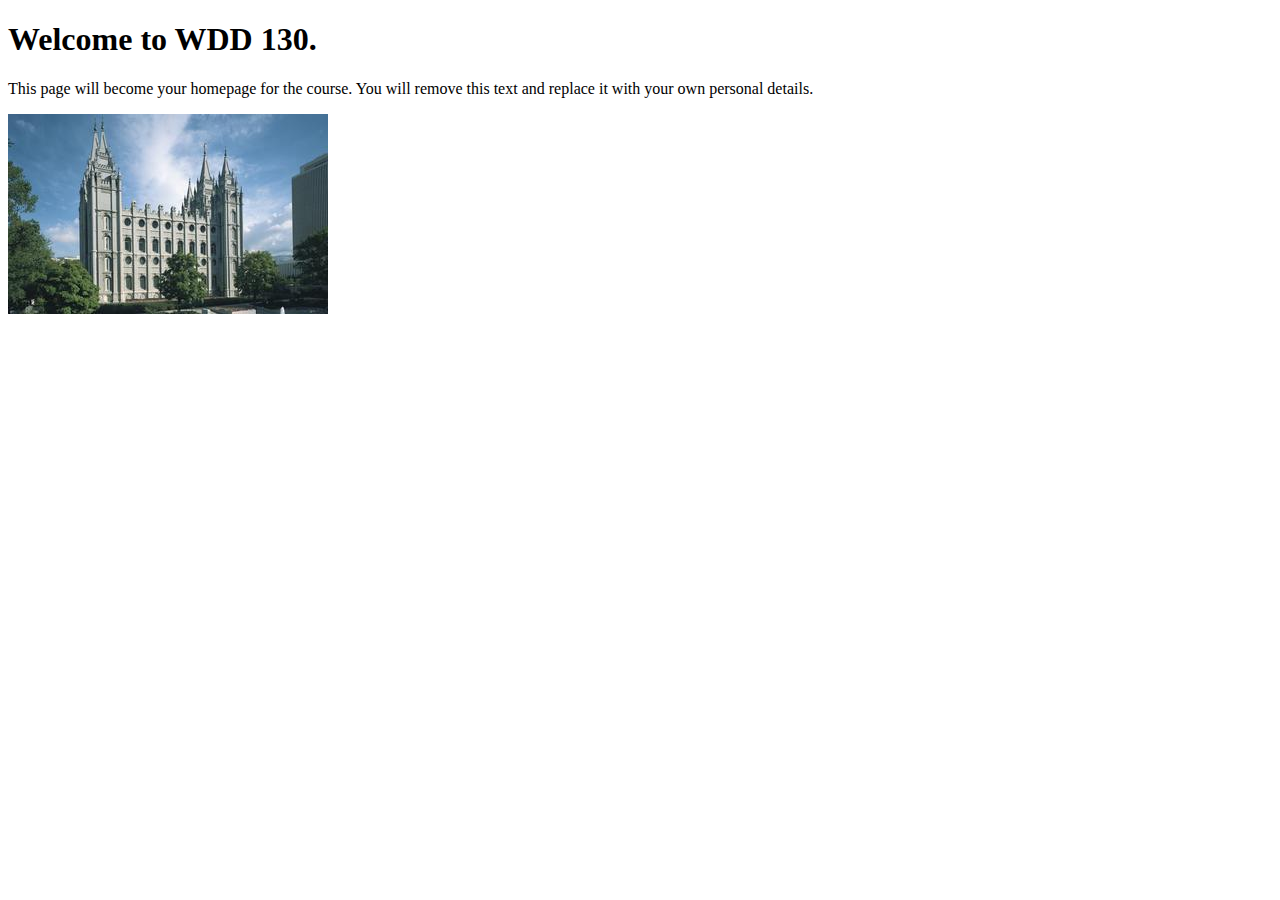
<file: index.html>
<!DOCTYPE html>
<html lang="en">
<head>
    <meta charset="UTF-8">
    <meta name="viewport" content="width=device-width, initial-scale=1.0">
    <title>WDD 130 | Personal Homepage</title>
</head>
<body>
    <h1>Welcome to WDD 130.</h1>
    <p>This page will become your homepage for the course. You will remove this text and replace it with your own personal details.</p>

    <img src="images/salt-lake-temple.jpg" alt="The Salt Lake Temple.">
</body>
</html>
</file>
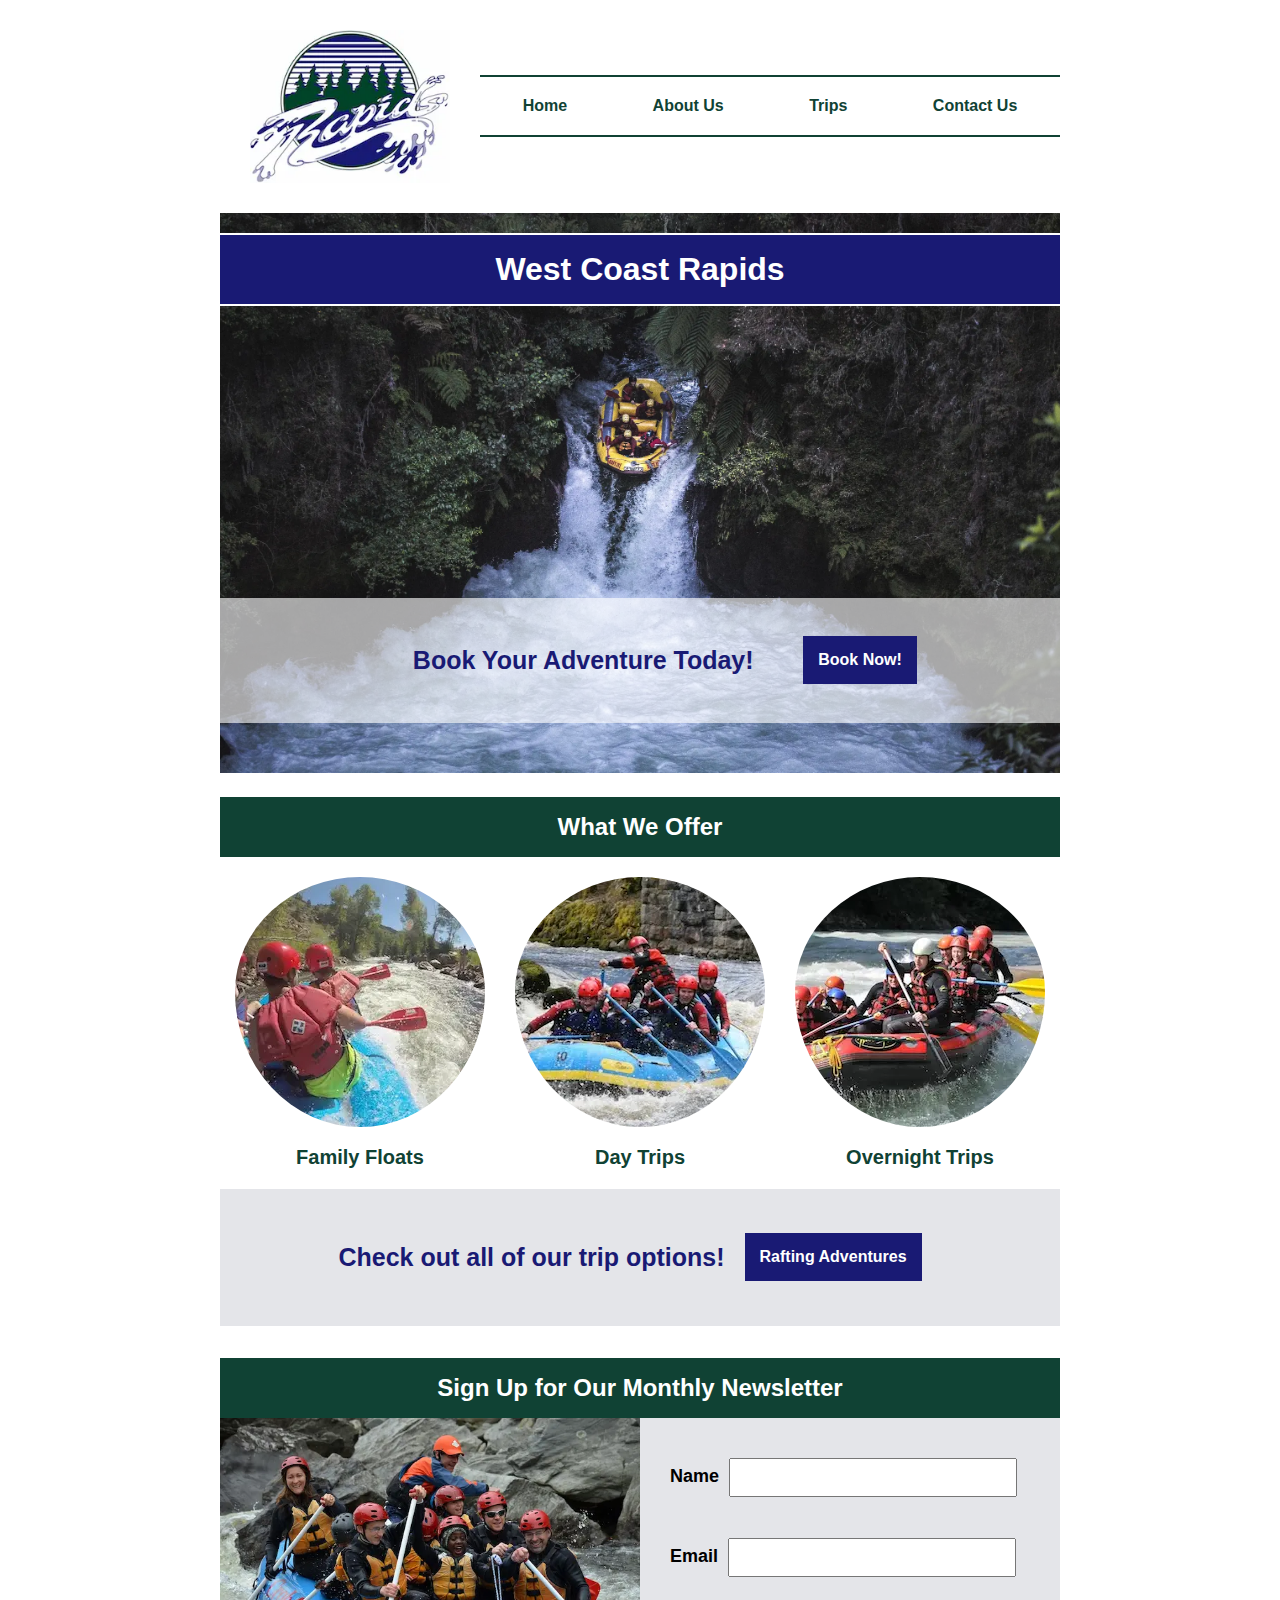
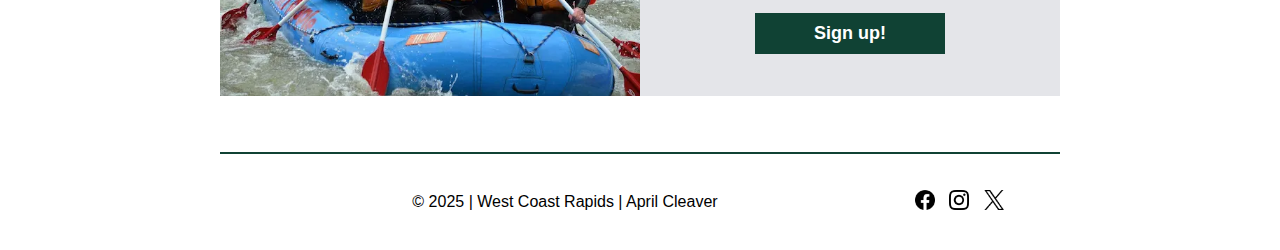
<file: wwr/index.html>
<!DOCTYPE html>
<html lang="en">

<head>
    <meta charset="UTF-8">
    <meta name="viewport" content="width=device-width, initial-scale=1.0">
    <title>West Coast Rapids</title>
    <meta name="description"
        content="Home Page for West Coast Rapids, a fictitious company created for a WDD130 project at BYU-Idaho.">
    <meta name="author" content="April Cleaver">
    <link rel="stylesheet" href="styles/rafting.css">
</head>

<body>
    <header>
        <img src="images/z-rapids-trees.webp" alt="West Coast Rapids logo">
        <nav>
            <ul>
                <li><a href="index.html">Home</a></li>
                <li><a href="about.html">About Us</a></li>
                <li><a href="trips.html">Trips</a></li>
                <li><a href="contact.html">Contact Us</a></li>
            </ul>
        </nav>
    </header>
    <main>
        <div class="hero">
            <img src="images/home-hero.webp" alt="A birdseye view of people whitewater rafting">
            <h1>West Coast Rapids</h1>
            <div class="booking">
                <p>Book Your Adventure Today!</p>
                <a class="button" href="contact.html">Book Now!</a>
            </div>
        </div>
        <section class="offerings">
            <h2>What We Offer</h2>
            <figure>
                <a href="trips.html"><img src="images/home-2.webp" alt="Book a family friendly rafting adventure"></a>
                <figcaption>Family Floats</figcaption>
            </figure>
            <figure>
                <a href="trips.html"><img src="images/home-3.webp" alt="Book a day trip"></a>
                <figcaption>Day Trips</figcaption>
            </figure>
            <figure>
                <a href="trips.html"><img src="images/home-4.webp" alt="Book an overnight rafting trip"></a>
                <figcaption>Overnight Trips</figcaption>
            </figure>
            <div class="trips">
                <p>Check out all of our trip options!</p>
                <a class="button" href="trips.html">Rafting Adventures</a>
            </div>
        </section>
        <section class="newsletter">
            <h2>Sign Up for Our Monthly Newsletter</h2>
            <img src="images/home-1.webp" alt="North Umpqua River, Oregon">
            <div class="form">
                <fieldset>
                    <label class="bold" for="name">Name<input type="text" name="name" id="name"></label>
                </fieldset>
                <fieldset>
                    <label class="bold" for="email">Email<input type="email" name="email" id="email"></label>
                </fieldset>
                <button type="submit">Sign up!</button>
            </div>
        </section>
    </main>
    <footer>
        <p>© 2025 | West Coast Rapids | April Cleaver</p>
        <nav class="socialmedia">
            <a href="https://facebook.com" target="blank"><img src="images/facebook-icon.png" alt="facebook icon"></a>
            <a href="https://instagram.com" target="blank"><img src="images/instagram-icon.png"
                    alt="instagram icon"></a>
            <a href="https://x.com" target="blank"><img src="images/x-icon.png" alt="x (formerly twitter) icon"></a>
        </nav>
    </footer>
</body>

</html>
</file>
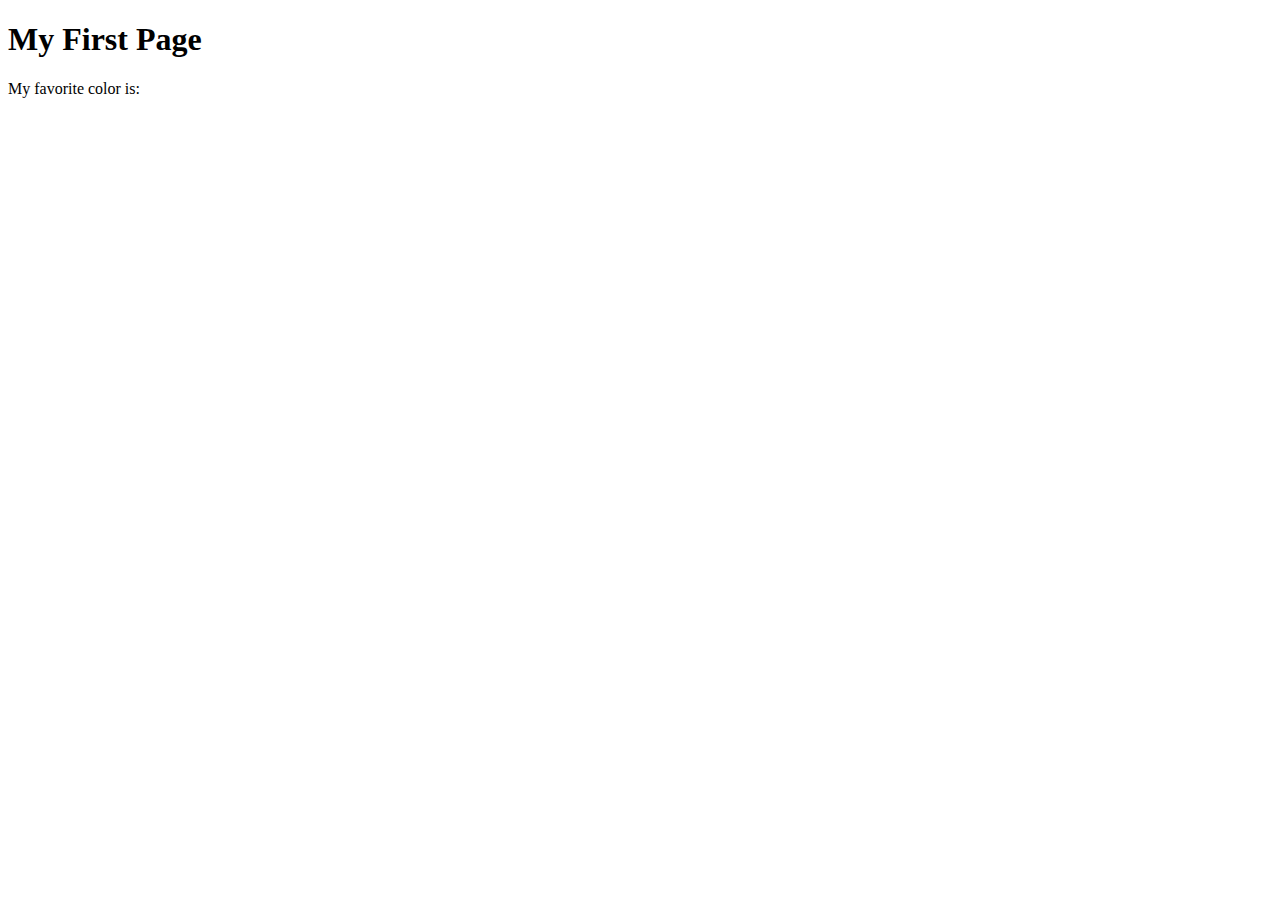
<file: week01/first-page.html>
<!DOCTYPE html>
<html lang="en">
<head>
    <meta charset="UTF-8">
    <meta name="viewport" content="width=device-width, initial-scale=1.0">
    <title>My First Page</title>
</head>
<body>
    <h1>My First Page</h1>
    <p>My favorite color is: </p>
</body>
</html>
</file>
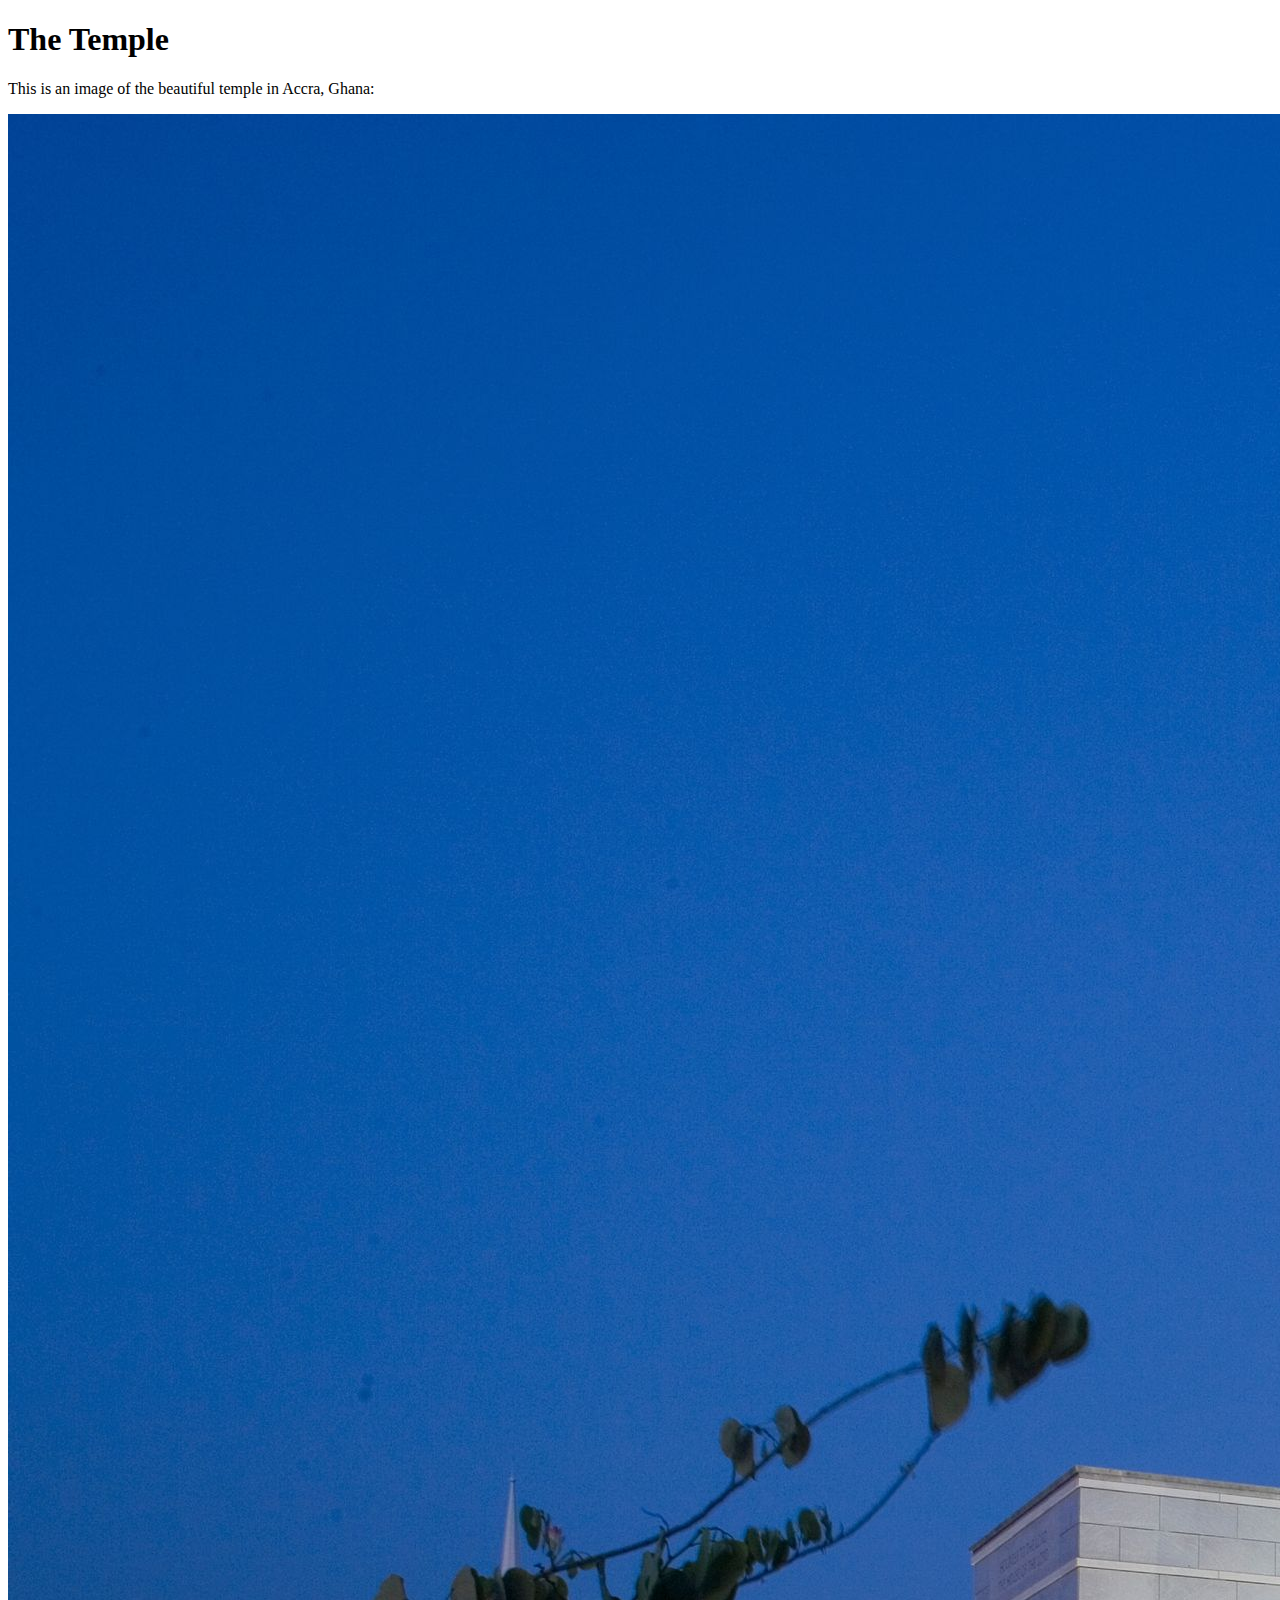
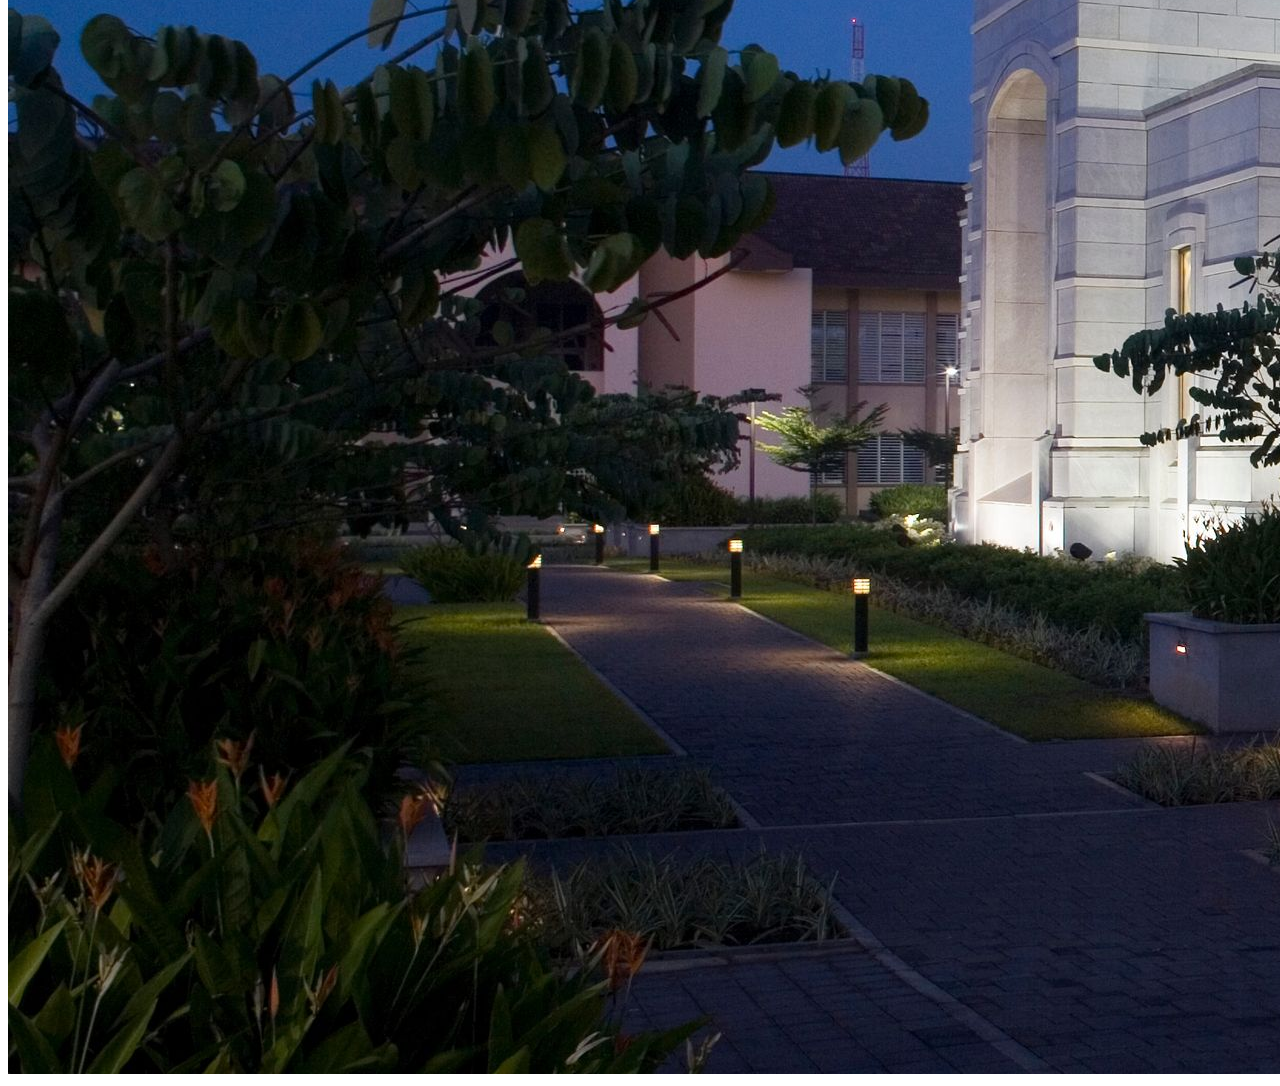
<file: week01/images.html>
<!DOCTYPE html>
<html lang="en">
<head>
    <meta charset="UTF-8">
    <meta name="viewport" content="width=device-width, initial-scale=1.0">
    <title>Temple Image</title>
</head>
<body>
    <h1>The Temple</h1>
    <p>This is an image of the beautiful temple in Accra, Ghana:</p>
    <img src="images/temple-large.jpeg" alt="The Accra Ghana Temple">
    
</body>
</html>
</file>
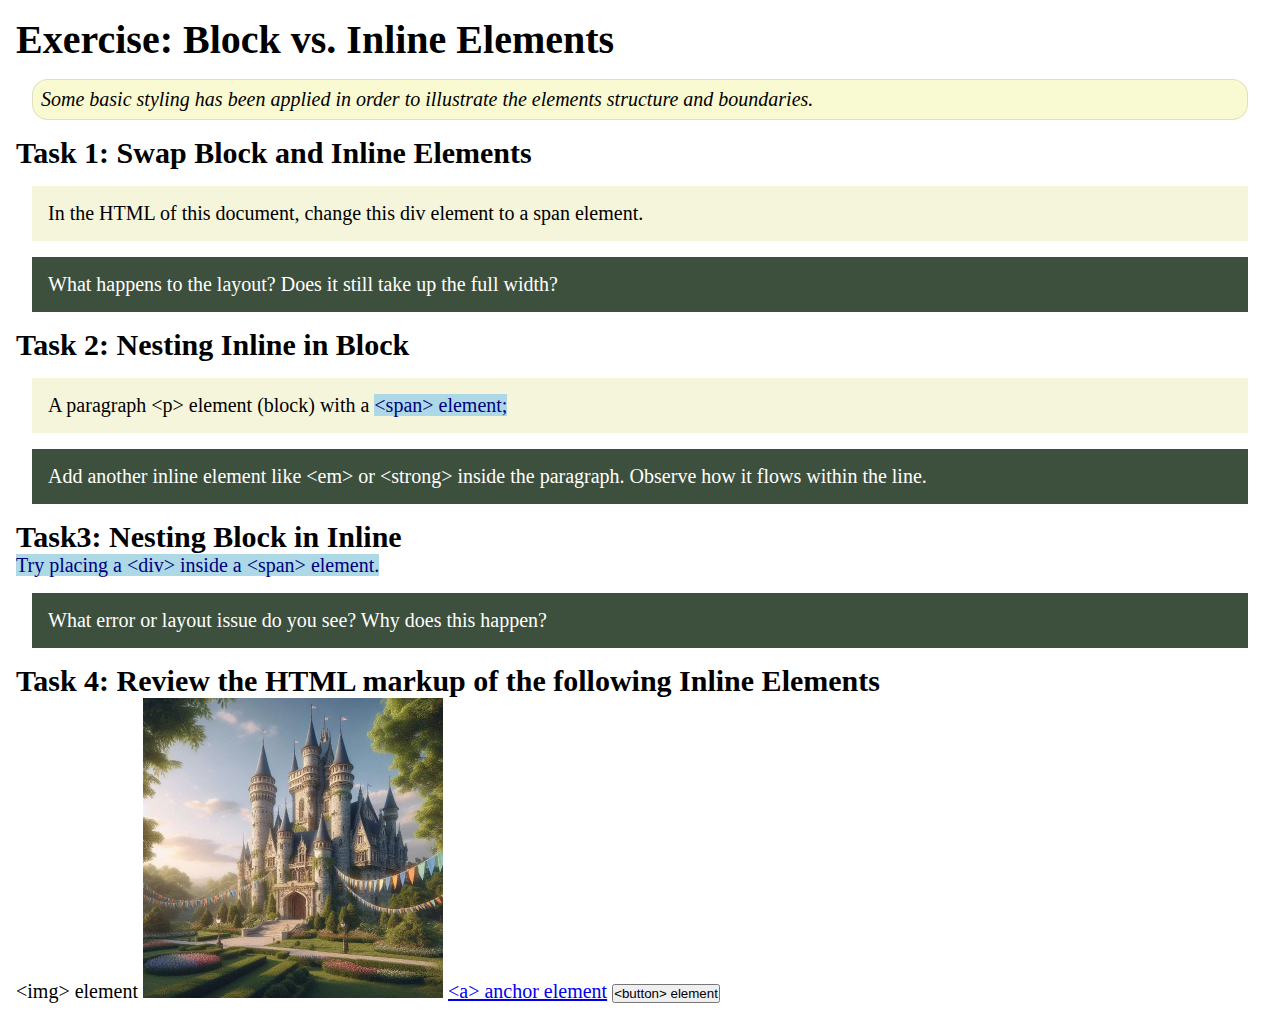
<file: week02/block-vs-inline.html>
<!DOCTYPE html>
<html lang="en">

<head>
    <meta charset="UTF-8">
    <meta name="viewport" content="width=device-width, initial-scale=1.0">
    <title>Exercise: Block vs. Inline Elements</title>
    <link rel="stylesheet" href="styles/block-vs-inline.css">
</head>

<body>
    <main>
        <h1>Exercise: Block vs. Inline Elements</h1>
        <p class="note">Some basic styling has been applied in order to illustrate the elements structure and
            boundaries.</p>

        <h2>Task 1: Swap Block and Inline Elements</h2>
        <div>In the HTML of this document, change this div element to a span element.</div>

        <p class="question">What happens to the layout? Does it still take up the full width?</p>

        <h2>Task 2: Nesting Inline in Block</h2>
        <p>A paragraph &lt;p&gt; element (block) with a <span>&lt;span&gt; element;</span></p>
        <p class="question">Add another inline element like &lt;em&gt; or &lt;strong&gt; inside the paragraph. Observe
            how it flows within the line.</p>

        <h2>Task3: Nesting Block in Inline</h2>
        <span>Try placing a &lt;div&gt; inside a &lt;span&gt; element.</span>
            <p class="question">What error or layout issue do you see? Why does this happen?</p>


            <h2>Task 4: Review the HTML markup of the following Inline Elements</h2>
        &lt;img&gt; element
        <img src="images/castle.webp" alt="placeholder image (images are inline)" width="300" height="300">
        <a href="https://churchofjesuschrist.org">&lt;a&gt; anchor element</a>
        <button type="button">&lt;button&gt; element</button>
    </main>
</body>

</html>
</file>
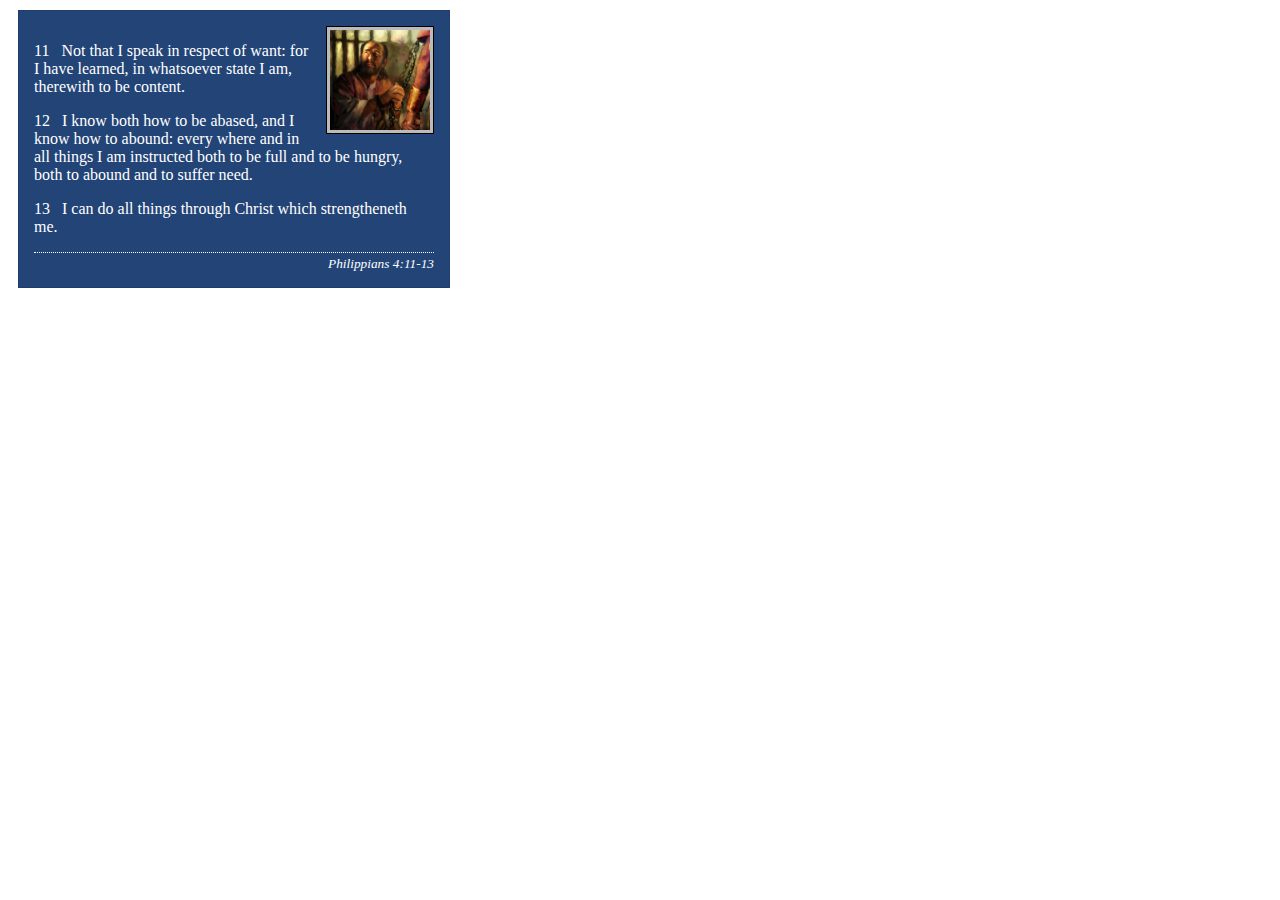
<file: week02/box-model-solution.html>
<!DOCTYPE html>
<html lang="en">
<head>
    <meta charset="UTF-8">
    <meta name="viewport" content="width=device-width, initial-scale=1.0">
    <title>Box Model Activity</title>
    <link rel="stylesheet" href="styles/box-model-solution.css">
</head>
<body>
    <main>
        <div class="callout">
            <img src="images/apostle-paul-imprisoned.webp" alt="Paul the Apostle - Imprisoned in Rome" width="200" height="200">
            <blockquote>
                <p>11 &nbsp; Not that I speak in respect of want: for I have learned, in whatsoever state I am, therewith to be content.</p>
                <p>12 &nbsp; I know both how to be abased, and I know how to abound: every where and in all things I am instructed both to be full and to be hungry, both to abound and to suffer need.</p>
                <p>13 &nbsp; I can do all things through Christ which strengtheneth me.</p>
            </blockquote>
            <cite>Philippians 4:11-13</cite>
        </div>
    </main>
</body>
</html>
</file>
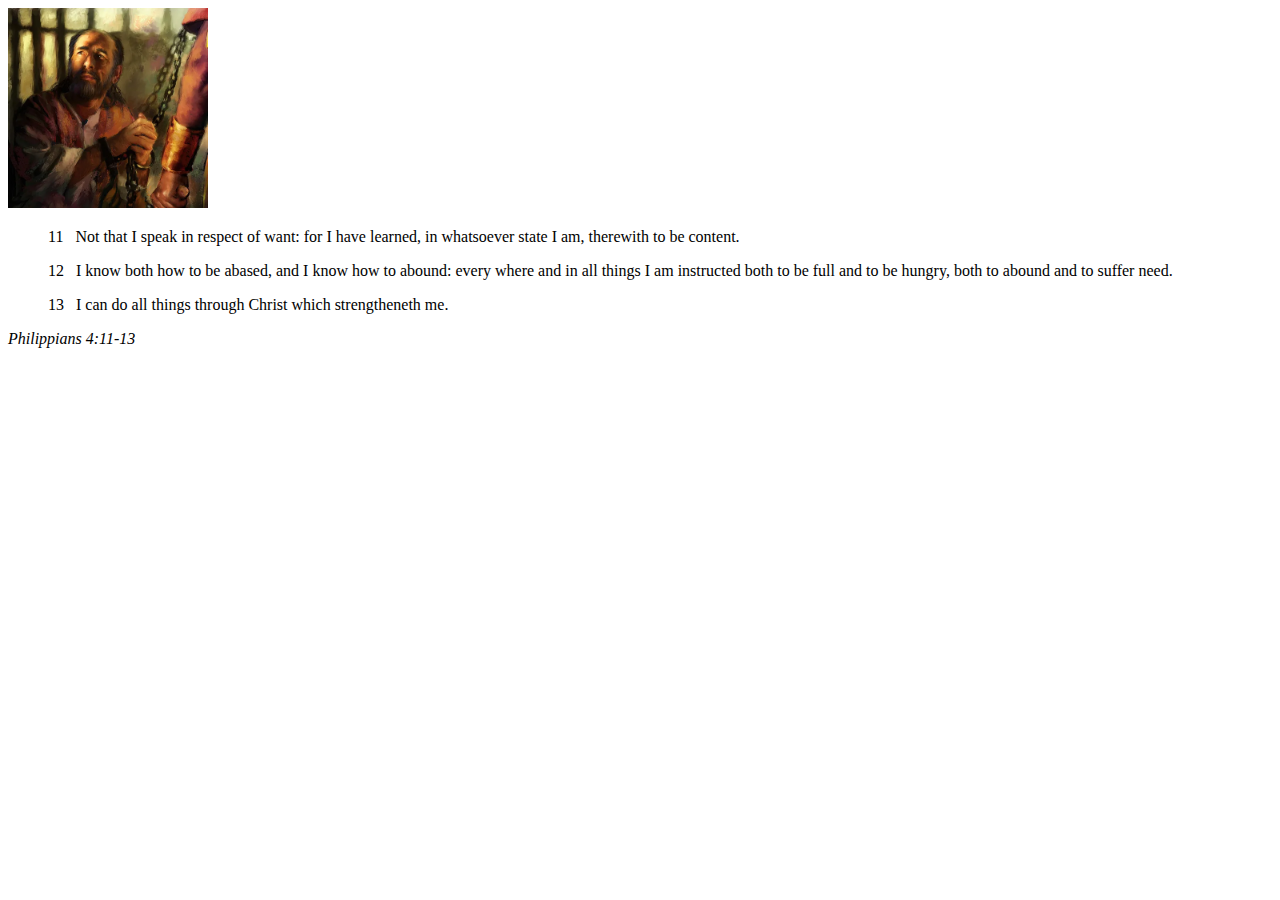
<file: week02/box-model.html>
<!DOCTYPE html>
<html lang="en">
<head>
    <meta charset="UTF-8">
    <meta name="viewport" content="width=device-width, initial-scale=1.0">
    <title>Box Model Activity</title>
</head>
<body>
    <main>
        <div class="callout">
            <img src="images/apostle-paul-imprisoned.webp" alt="Paul the Apostle - Imprisoned in Rome" width="200" height="200">
            <blockquote>
                <p>11 &nbsp; Not that I speak in respect of want: for I have learned, in whatsoever state I am, therewith to be content.</p>
                <p>12 &nbsp; I know both how to be abased, and I know how to abound: every where and in all things I am instructed both to be full and to be hungry, both to abound and to suffer need.</p>
                <p>13 &nbsp; I can do all things through Christ which strengtheneth me.</p>
            </blockquote>
            <cite>Philippians 4:11-13</cite>
        </div>
    </main>
</body>
</html>
</file>
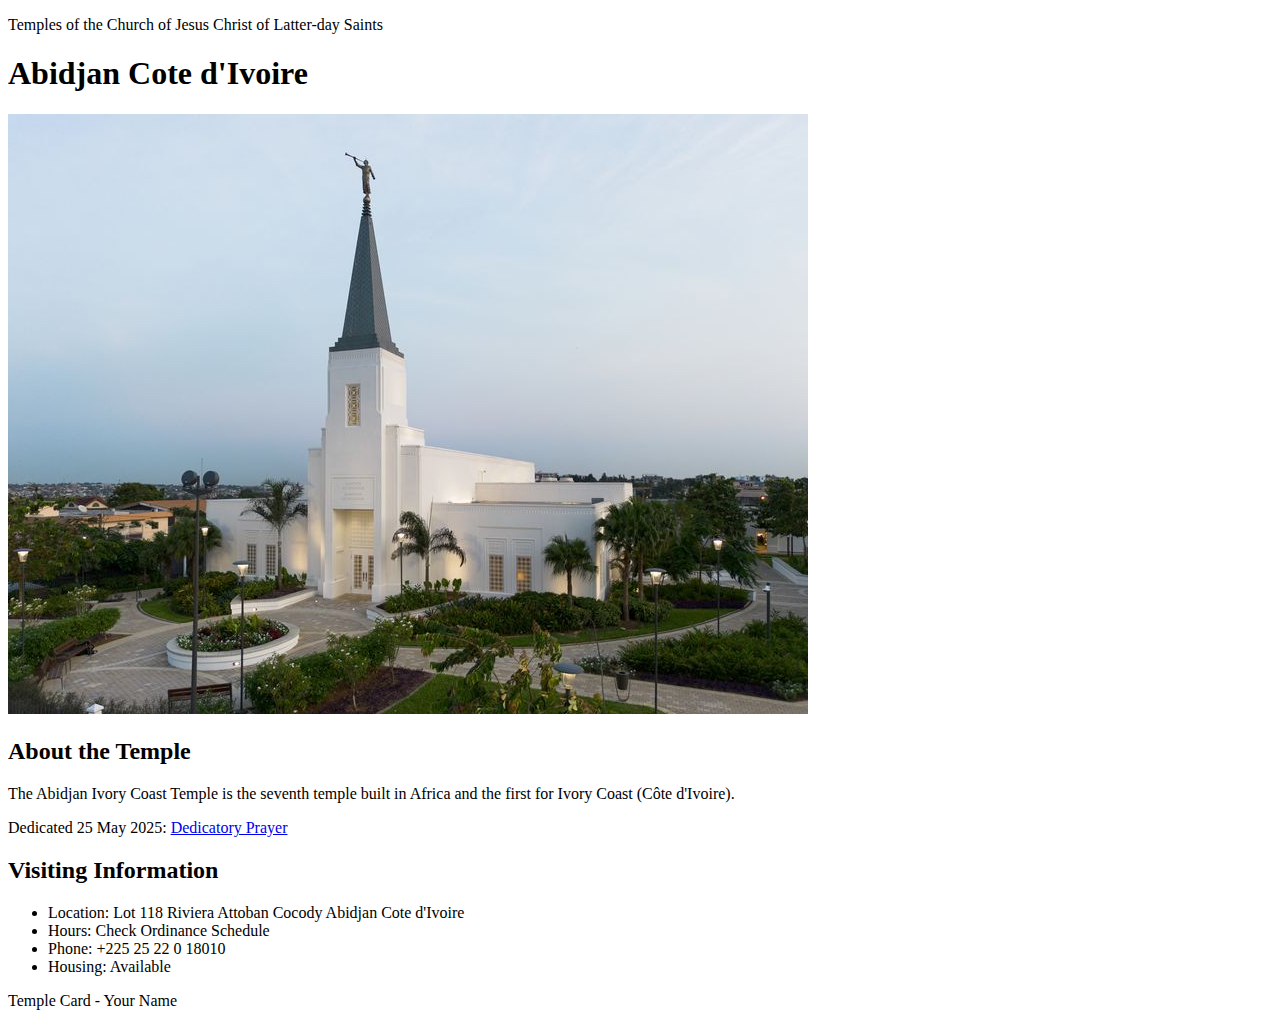
<file: week02/temple.html>
<!DOCTYPE html>
<html lang="en">

<head>
    <meta charset="UTF-8">
    <meta name="viewport" content="width=device-width, initial-scale=1.0">
    <title>Temple Card - Abidjan Cote d'Ivoire</title>
</head>

<body>
    <header>
        <p>Temples of the Church of Jesus Christ of Latter-day Saints</p>
    </header>
    <main>
        <h1>Abidjan Cote d'Ivoire</h1>
        <picture>
            <img src="images/abidjan-ivory-coast.jpeg" alt="Abidjan Cote d'Ivoire Temple">
        </picture>
        <section>
            <h2>About the Temple</h2>
            <p>The Abidjan Ivory Coast Temple is the seventh temple built in Africa and the first for Ivory Coast (Côte
                d'Ivoire).</p>
            <p>Dedicated 25 May 2025: <a
                    href="https://www.churchofjesuschrist.org/temples/dedicatory-prayer/abidjan-ivory-coast-temple/2025-05-25?lang=eng"
                    target="_blank" rel="noopener noreferrer">Dedicatory Prayer</a></p>
        </section>
        <section>
            <h2>Visiting Information</h2>
            <ul>
                <li>Location: Lot 118 Riviera Attoban Cocody Abidjan Cote d'Ivoire</li>
                <li>Hours: Check Ordinance Schedule</li>
                <li>Phone: +225 25 22 0 18010</li>
                <li>Housing: Available</li>
            </ul>
        </section>
    </main>
    <footer>
        <p>Temple Card - Your Name</p>
    </footer>
</body>

</html>
</file>
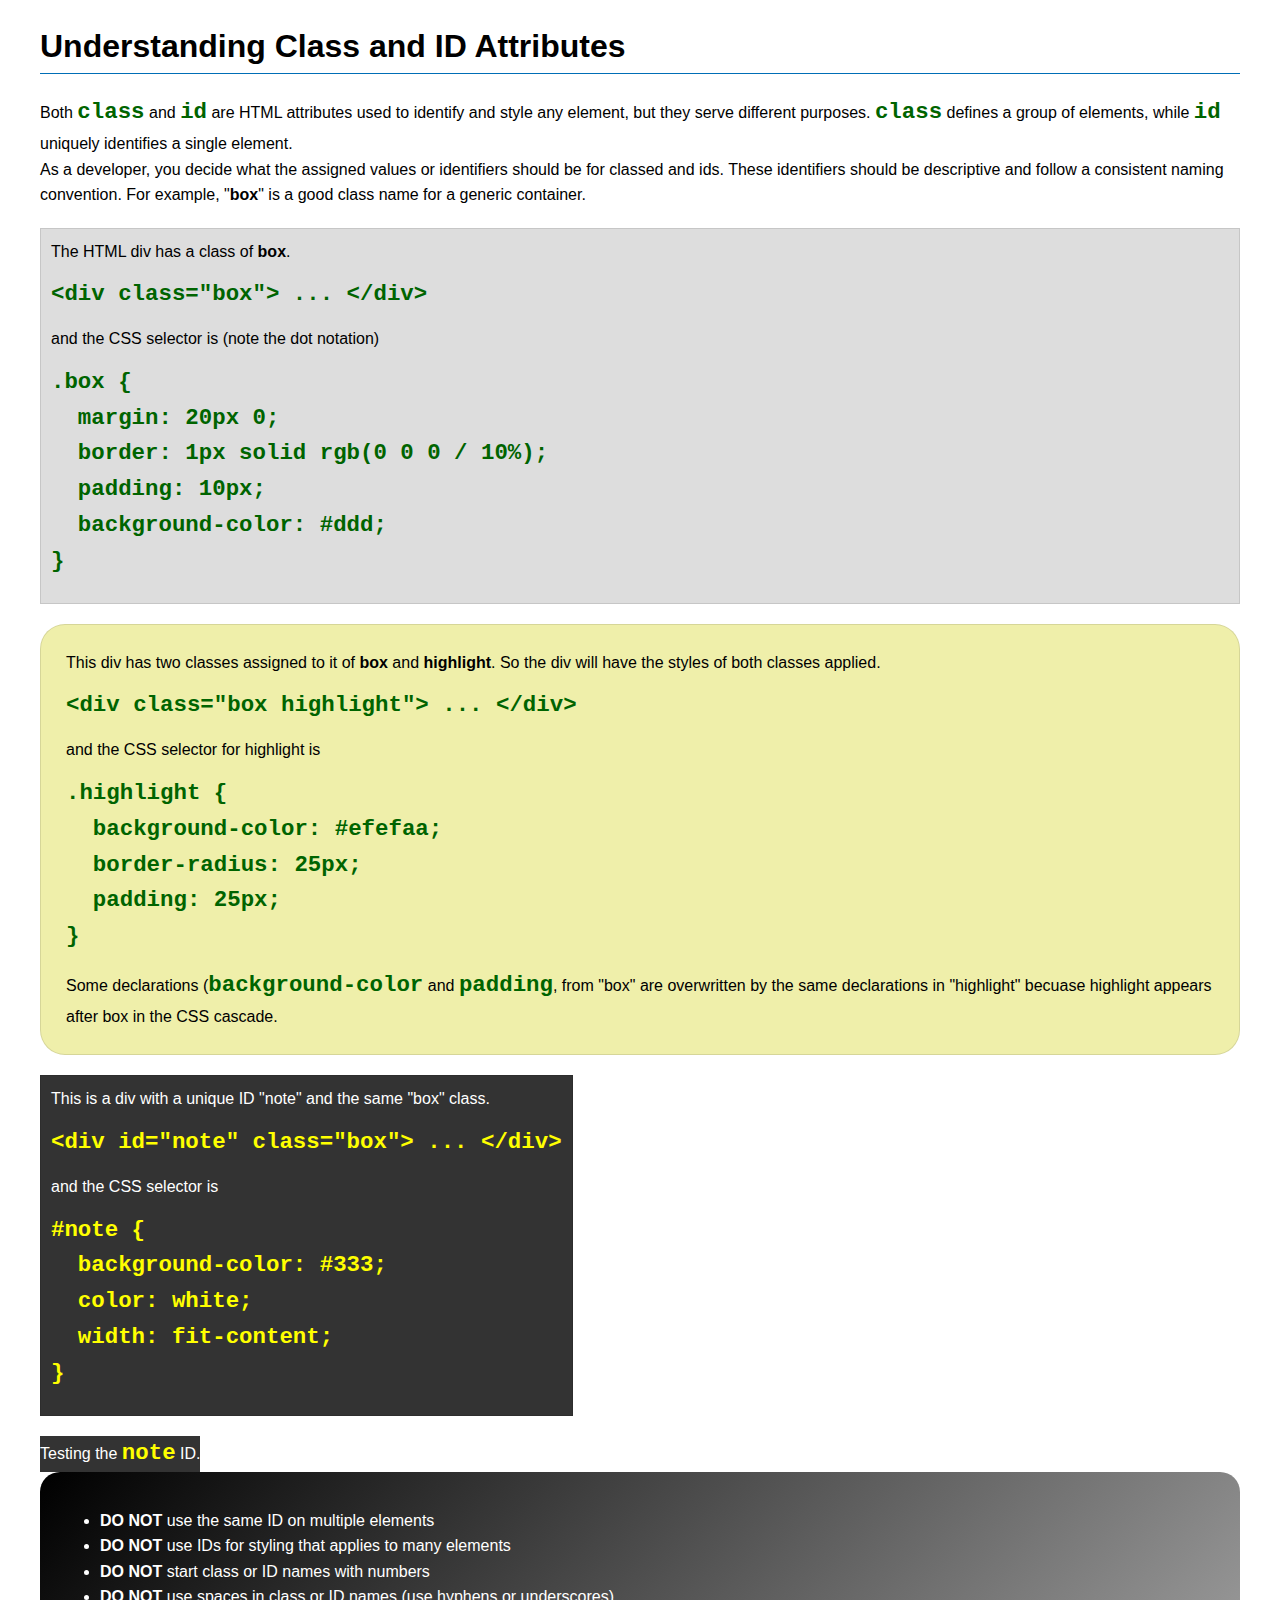
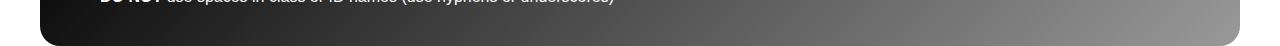
<file: week03/class-and-id.html>
<!DOCTYPE html>
<html lang="en">

<head>
    <meta charset="UTF-8">
    <meta name="viewport" content="width=device-width, initial-scale=1.0">
    <title>Class vs ID Attributes</title>
    <link rel="stylesheet" href="styles/class-and-id.css">
</head>

<body>
    <h1>Understanding Class and ID Attributes</h1>
    <p>Both <code>class</code> and <code>id</code> are HTML attributes used to identify and style any element, but they
        serve different purposes. <code>class</code> defines a group of elements, while <code>id</code> uniquely
        identifies a single element.</p>
    <p>As a developer, you decide what the assigned values or identifiers should be for classed and ids. These
        identifiers should be
        descriptive and follow a consistent naming convention. For example, "<strong>box</strong>" is a good class name
        for a generic container.</p>
    <div class="box">
        <p>The HTML div has a class of <strong>box</strong>.</p>
        <pre><code class="html">&lt;div class="box"&gt; ... &lt;/div&gt;</code></pre>
        and the CSS selector is (note the dot notation)
        <pre><code class="css">.box {
  margin: 20px 0;
  border: 1px solid rgb(0 0 0 / 10%);
  padding: 10px;
  background-color: #ddd; 
}</code></pre>
    </div>

    <div class="box highlight">
        <p>This div has two classes assigned to it of <strong>box</strong> and <strong>highlight</strong>. So the div
            will have the styles of both classes applied.</p>
        <pre><code class="html">&lt;div class="box highlight"&gt; ... &lt;/div&gt;</code></pre>
        and the CSS selector for highlight is
        <pre><code class="css">.highlight {
  background-color: #efefaa;
  border-radius: 25px;
  padding: 25px;
}</code></pre>
<p>Some declarations (<code>background-color</code> and <code>padding</code>, from "box" are overwritten by the same declarations in "highlight" becuase highlight appears after box in the CSS cascade.</p>
    </div>

    <div id="note" class="box">
        <p>This is a div with a unique ID "note" and the same "box" class.</p>
        <pre><code class="html">&lt;div id="note" class="box"&gt; ... &lt;/div&gt;</code></pre>
        and the CSS selector is
        <pre><code class="css">#note {
  background-color: #333;
  color: white;
  width: fit-content;
}</code></pre>
    </div>

    <div id="note">
        <p>Testing the <code>note</code> ID.</p>
    </div>

    <section id="best-practice">
        <ul>
            <li><strong>DO NOT</strong> use the same ID on multiple elements</li>
            <li><strong>DO NOT</strong> use IDs for styling that applies to many elements</li>
            <li><strong>DO NOT</strong> start class or ID names with numbers</li>
            <li><strong>DO NOT</strong> use spaces in class or ID names (use hyphens or underscores)</li>
        </ul>
    </section>




</body>

</html>
</file>
<file: wwr/styles/rafting.css>
:root {
    --primary-color:  #104234; /* Brunswick Green */
    --secondary-color: #191a74; /* Midnight Blue */
    --accent1-color: #e4e5e9; /* Platinum */
    --accent2-color: #acaacd; /* Cool Grey */
    --heading-font: "Trebuchet MS", sans-serif;
    --body-font: Arial, sans-serif;
    --border: solid 2px #104234;
}

* {
    margin: 0;
    padding: 0;
    box-sizing: border-box;
}

body {
    font-family: var(--body-font);
    color: black;
}

header, main, footer {
    width: 840px;
    margin: 0 auto;
}

h1, h2 {
    font-family: var(--heading-font);
    color: white;
    text-align: center;
    padding: 16px 0;
    background-color: var(--primary-color);
}

h1 {
    position: absolute;
    top: 20px;
    width: 100%;
    padding: 16px 0;
    background-color: var(--secondary-color);
    color: white;
    border-top: 2px solid white;
    border-bottom: 2px solid white;
}

nav, p, section {
    margin: 16px 0;
    padding: 8px 0;
}

header {
    display: grid;
    grid-template-columns: 1fr 4fr;
    align-items: center;
    justify-content: center;
}

header img {
    margin: 30px;
    max-width: 200px;
}

/* Navigation Menu CSS */

nav {
    padding: 20px 0 20px 0;
    border-bottom: var(--border);
    border-top: var(--border);
}

nav ul {
    display: flex;
    flex-direction: row;
    justify-content: space-around;
    list-style-type: none;
}

nav ul li {
    text-decoration: none;
    font-weight: bold;
}
nav ul li a {
    text-decoration: none;
    color:#104234;

}

/* Home Page CSS */

.booking {
    position: absolute;
    bottom: 50px;
    display: flex;
    flex-direction: row;
    justify-content: center;
    align-items: center;
    background:#ffffff9f;
    color: var(--secondary-color);
    width: 100%;
    padding: 20px;
    text-align: center;
    font-weight: bold;
    font-size: 25px;
}

.booking p, .schedule p {
    margin: 20px;
    width: 400px;
}

.button {
    padding: 15px;
    background-color: var(--secondary-color);
    color: white;
    text-decoration: none;
    font-size: 16px;
}
.button:hover {
    background-color: var(--primary-color);
    color: white;
}

.offerings {
    display: grid;
    grid-template-columns: 1fr 1fr 1fr;
    place-items: center;
}

.offerings img {
    width: 250px;
    border-radius: 50%;
    padding: 20px 0 0 0;
}

.offerings figcaption, .main_trips figcaption {
    text-align: center;
    font-size: 20px;
    font-weight: 600;
    padding: 15px 0 0 0;
    color: var(--primary-color);
}
 .offerings h2 {
    grid-column: span 3;
    width: 100%;
 }

 .trips, .schedule {
    grid-column: span 3;
    display: flex;
    flex-direction: row;
    justify-content: center;
    align-items: center;
    background-color: var(--accent1-color);
    color: var(--secondary-color);
    width: 100%;
    padding: 30px;
    text-align: center;
    font-weight: bold;
    font-size: 25px;
    margin-top: 20px;
}

.trips .button {
    margin: 0 20px;
}

 .newsletter {
    display: grid;
    grid-template-columns: 1fr 1fr;
    grid-template-rows: auto auto auto auto; 
    align-items: center;

 }

 .newsletter img {
    grid-row: span 4;
    width: 100%;
    
 }

 .newsletter h2 {
    grid-column: span 2;
    width: 100%;
 }
 .form {
    padding: 20px 20px 27px 20px;
    background-color: var(--accent1-color);
 }

 /* Trips Page CSS */

.main_trips {
    display: grid;
    grid-template-columns: 1fr 1fr 1fr;
    grid-template-rows: auto auto auto auto auto;
    place-items: center;
}

.main_trips h2, .main_trips .description {
    grid-column: span 3;
    width: 100%;
}

.main_trips img {
    width: 260px;
}

.card {
    background-color: var(--accent1-color);
    margin: 0 10px;
    height: 500px;
}

.card p {
    margin: 0;
    padding: 25px;
}

table {
    width: 100%;
    text-align: center;
    margin: 25px 0;
}

table th {
    background-color: var(--secondary-color);
    padding: 10px 0;
    color: white;
}

tr {
    background-color: rgb(243, 243, 243);
}

table td {
    padding: 10px 0;
}

.schedule .button, .trips .button {
    background-color: var(--secondary-color);
    color: white;
}

.schedule .button:hover, .trips .button:hover {
    background-color: var(--primary-color);
    color: white;
}

/* About Page CSS */

.hero {
    position: relative;
}

.hero img {
    display: block;
    width: 100%;
    height: auto;
}

.hero article {
    position: absolute;
    top: 110px;
    right: 1px;
    color: white;
    width: 450px;
    padding: 10px;
    text-align: right;
}

.hero article img {
    float: right;
    max-width: 240px;
    height: auto;
    border: 2px white solid;
    margin: 0 20px;
}

.history {
    display: grid;
    grid-template-columns: 1fr 1fr 1fr;
    justify-content: center;
    align-items: center;
    margin-bottom: 0;
    margin-top: 10px;
}

.history h2 {
    grid-column: 1/4;
}

.history p {
    padding: 15px;
}

.history img {
    margin: 16px 16px 0 16px;
    max-height: 350px;
}

.adventure {
    display: grid;
    grid-template-columns: repeat(5, 1fr);
    margin-top: 0;
}

.adventure h2 {
    grid-column: 1/6;
}

.adventure img {
    max-width: 160px;
    padding: 15px 0 0 7px;
    
}

.adventure figcaption, .service figcaption {
    text-align: center;
    font-size: small;
}

/* Contact Page CSS */

.address h1 {
    position: relative;
    margin-bottom: 40px;

}

.address p {
    text-align: center;
    margin: 0;
    padding: 5px;
}

.map-area {
    display: grid;
    grid-template-columns: 1fr 1fr;
    grid-gap: 40px;
}

iframe {
    width: 400px;
    height: 550px;
    border: none;

}
form {
    width: 400px;
    text-align: left;
}

fieldset {
    padding: 10px;
    border: none;
    border-bottom: 1px solid #e4e5e9;
}

.bold, button {
    font-weight: 600;
    font-size: 18px;
    padding-top: 10px;
}

button {
    text-align: center;
    display: block;
    margin: 15px auto;
    padding: 10px;
    width: 50%;
    background-color: var(--primary-color);
    color: white;
    border: none;
}

button:hover {
    background-color: var(--secondary-color);
}

.purpose {
    text-align: left;
}
  
textarea {
    width: 100%;
    font-family: Arial, Helvetica, sans-serif;
    font-size: 16px;
}

input {
    padding: 10px 0;
    margin: 10px;
}

input[type="text"], input[type="email"] {
    width: 80%;
}
.service {
    display: grid;
    grid-template-columns: repeat(3, 1fr);
}

.service h2 {
    grid-column: 1/4;
}

.service img {
    width: 280px;

}

/* Footer CSS */

footer {
    margin-top: 3rem;
    display: grid;
    grid-template-columns: 1fr 150px;
    align-items:center;
    justify-content:end;
    border-top: var(--border);
}

.socialmedia {
    border: none;
    text-decoration: none;
}

.socialmedia img {
    max-width: 30px;
    padding: 0 5px;
}

footer p {
    text-align: center;
}
</file>
<file: week02/styles/block-vs-inline.css>
* {
    margin: 0;
    padding: 0;
}

body {
    font-size: 20px;
    margin: 1rem;
}

p,
div {
    background-color: beige;
    margin: 1rem;
    padding: 1rem;
}

span {
    color: navy;
    background-color: lightblue;
}

code {
    margin: 0;
    padding: 0;
    color: green;
    font-size: 1.2rem;
}

.note {
    font-style: italic;
    background-color: lightgoldenrodyellow;
    border-radius: 1rem;
    border: 1px solid rgb(0 0 0 / 10%);
    margin: 1rem;
    padding: .5rem;
}

.question {
    background-color: #3d503d;
    color: #fff;
}
</file>
<file: week02/styles/box-model-solution.css>
.callout {
    max-width: 400px;
    margin: 10px;
    border: 1px solid rgba(0, 0, 0, .1);
    padding: 15px;
    background-color: #247;
    color: #fff;
}

.callout img {
    float: right;
    margin: 0 0 10px 15px;
    border: 1px solid #000;
    padding: 3px;
    background-color: #bbb;
    width: 100px;
    height: auto;

}

blockquote {
    margin: 0;
}

cite {
    display: block;
    border-top: 1px dotted #fff;
    padding-top: 3px;
    text-align: right;
    font-size: smaller;
}
</file>
<file: week03/styles/class-and-id.css>
body {
    font-family: Arial, sans-serif;
    line-height: 1.6;
    margin: 0;
    padding: 0 40px;
}

h1 {
    border-bottom: 1px solid rgb(0 110 182);
    padding-bottom: 0;
}



p {
    margin: 0;
}

code {
    color: darkgreen;
    font-weight: 700;
    font-size: 1.4rem;
}

/* Class examples - can be reused */

.box {
    margin: 20px 0;
    border: 1px solid rgb(0 0 0 / 10%);
    padding: 10px;
    background-color: #ddd; /* this is shorthand for #dddddd */
}

.highlight {
    background-color: #efefaa;
    border-radius: 25px;
    padding: 25px;
}

/* ID examples - should be unique */

#note {
    background-color: #333;
    color: white;
    width: fit-content;
}

#note code {
    color: yellow;
}

#best-practice {
    background: linear-gradient(135deg, #000 0%, #999 100%);
    color: white;
    border-radius: 20px;
    padding: 20px
}
</file>
